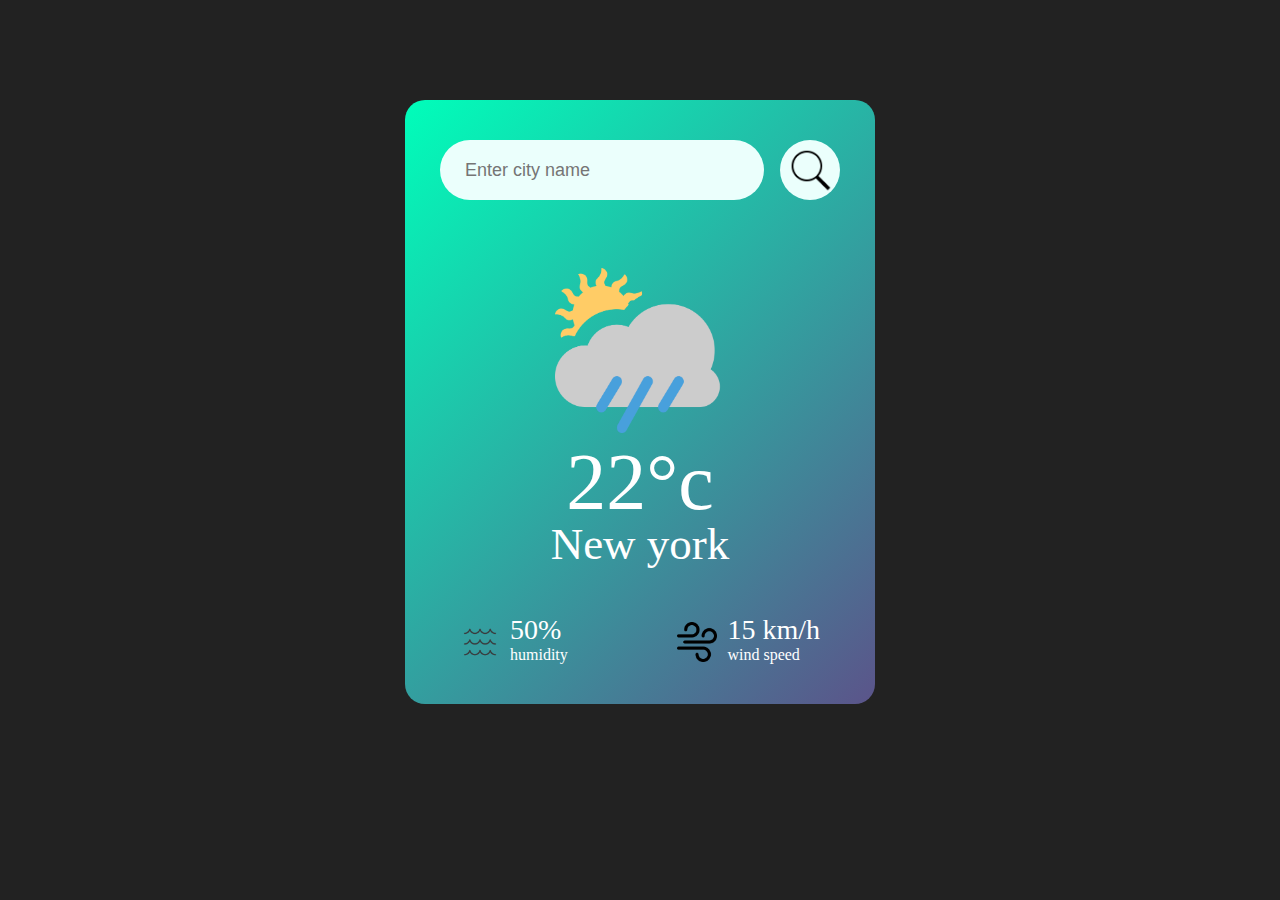
<file: Weather-App/index.html>
<!DOCTYPE html>
<html lang="en">
<head>
    <meta charset="UTF-8">
    <meta name="viewport" content="width=device-width, initial-scale=1.0">
    <title>Weather</title>
    <!-- custom css  -->
     <link rel="stylesheet" href="style.css">
</head>
<body>
    
    <div class="card">

        <div class="search">
            <input type="text" placeholder="Enter city name" spellcheck="false">
            <button><img src="./img/Search-icon-img.png"></button>
        </div>

        <div class="error">
            <p>Invalid city name</p>
        </div>

        <!-- weather section  -->
        <div class="weather">
            
            <img src="./img/rain.png" class="weather-icon">
            <h1 class="temp">22°c</h1>
            <h2 class="city">New york</h2>

            <div class="details">
                <!-- weather columns -->
                <div class="col">
                    <img src="./img/humidity.png" >
                   <div>
                        <p class="humidity">50%</p>
                        <p>humidity</p>
                   </div>
                </div>
                <!-- weather columns -->
                <div class="col">
                    <img src="./img/wind.png" >
                   <div>
                        <p class="wind">15 km/h</p>
                        <p>wind speed</p>
                   </div>
                </div>

            </div>
        </div>
        
    </div>

    <!-- JavaScript Main file -->
     <script src="./index.js"></script>
</body>
</html>
</file>
<file: Weather-App/style.css>
/* reset code starts here  */
*{
    margin: 0;
    padding: 0;
    box-sizing: border-box;
    text-decoration: none;
    border: none;
    outline: none;
    /* text-transform: capitalize; */
}
body{
    background-color: #222222;
    scroll-behavior: smooth;
}
img{
    width: 100%;
    height: 100%;
}

/* reset code ends here  */

/* application main container style  */
.card{
    width: 90%;
    max-width: 470px;
    background: linear-gradient(135deg, #00feba, #5b548a);
    color: #ffffff;
    margin: 100px auto 0;
    border-radius: 20px;
    padding: 40px 35px;
    text-align: center;
}

.search{
    width: 100%;
    display: flex;
    justify-content: space-between;
    align-items: center;
    
}
.search input{
    background: #ebfffc;
    color: #555555;
    padding: 10px 25px;
    height: 60px;
    border-radius: 30px;
    margin-right: 16px;
    font-size: 18px;
    flex: 1;
}
.search button{
    display: grid;
    place-content: center;
    width: 60px;
    height: 60px;
    background: #ebfffc;
    border-radius: 50%;
    cursor: pointer;
}

.search button img{
    width: 45px;
    height: 45px;
}

/* error message display  */
.error{
    text-align: start;
    margin: 10px;
    text-transform: capitalize;
    opacity: 0;
}

/* weather section   */

.weather-icon{
    width: 170px;
    margin-top: 30px;
}
.weather h1{
    font-size: 80px;
    font-weight: 500;
}
.weather h2{
    font-size: 45px;
    font-weight: 400;
    margin-top: -10px;
}
.details{
    display: flex;
    justify-content: space-between;
    align-items: center;
    padding: 0 20px;
    margin-top: 50px
}
.col{
    display: flex;
    align-items: center;
    gap: 10px;
    text-align: left;
}
.col img{
    width: 40px;
    color: white;
}
.humidity, .wind{
    font-size: 28px;
    margin-top: -6px;
}
</file>
